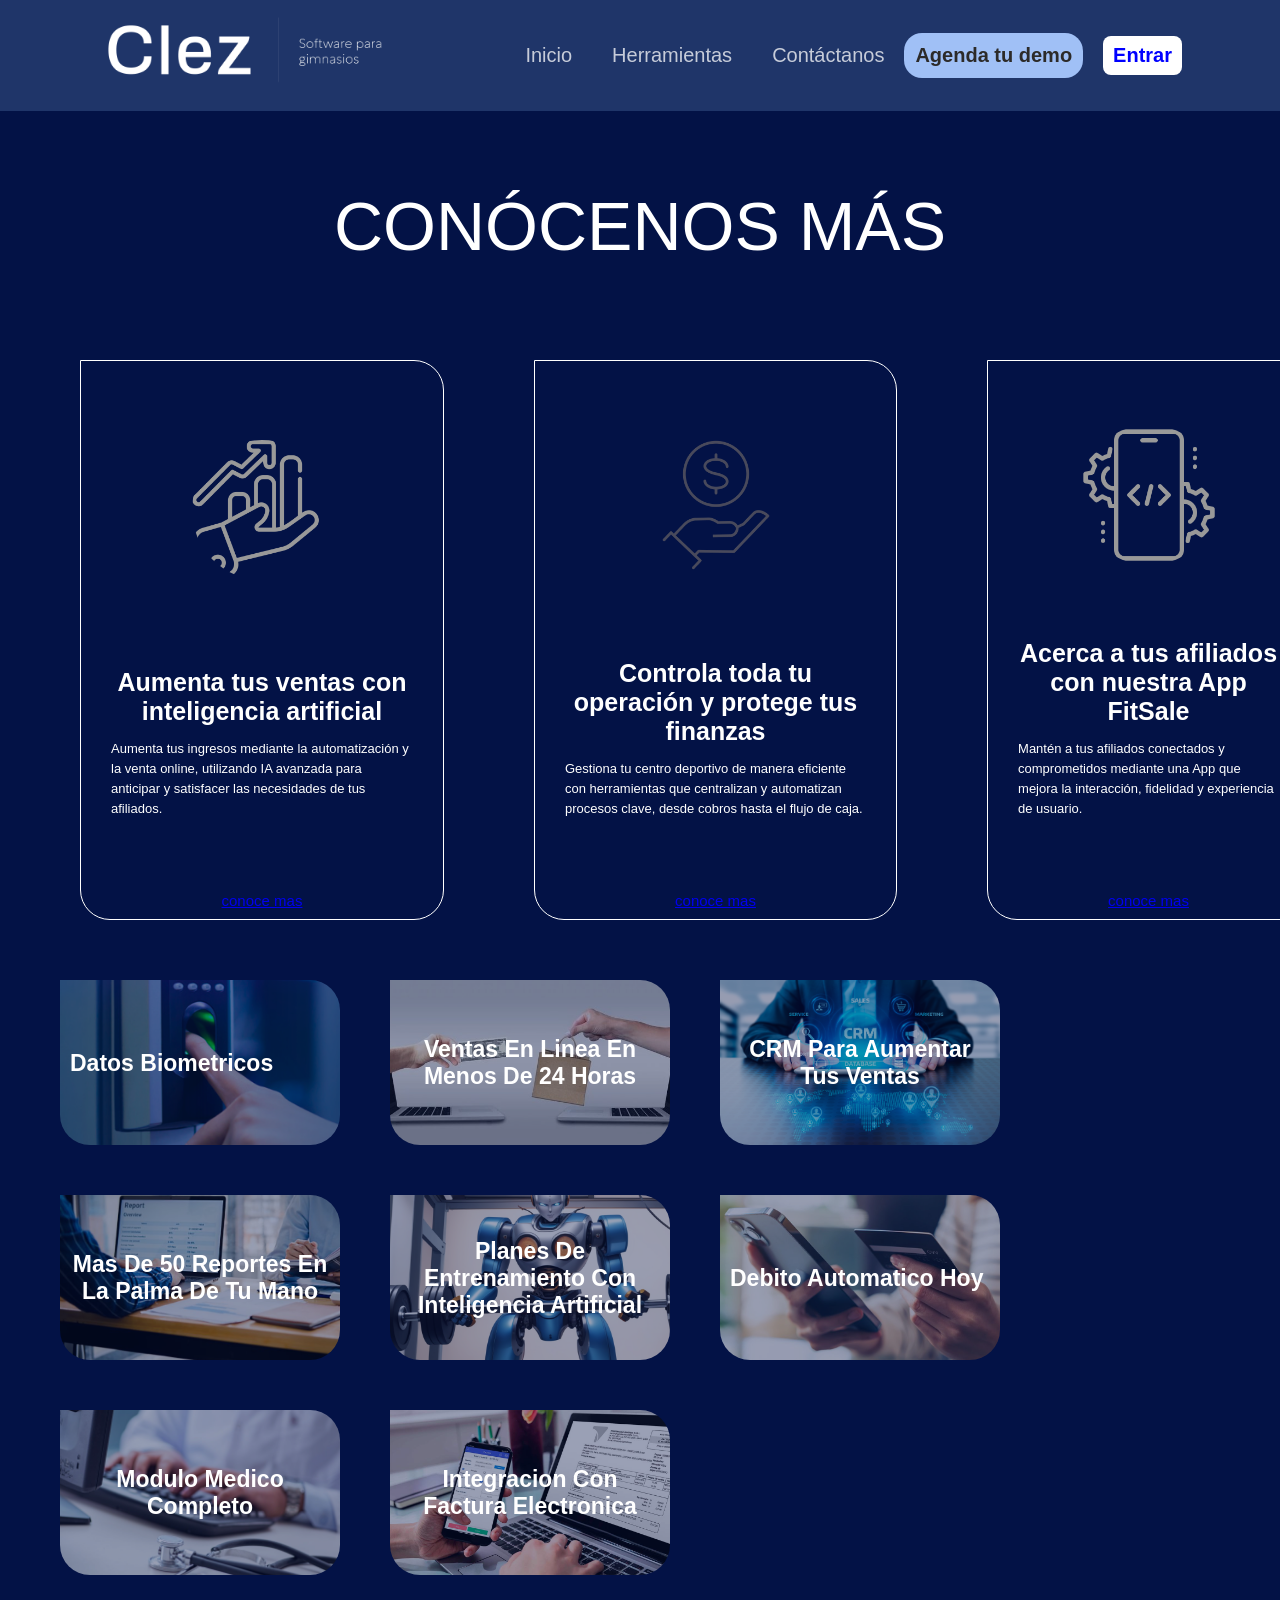
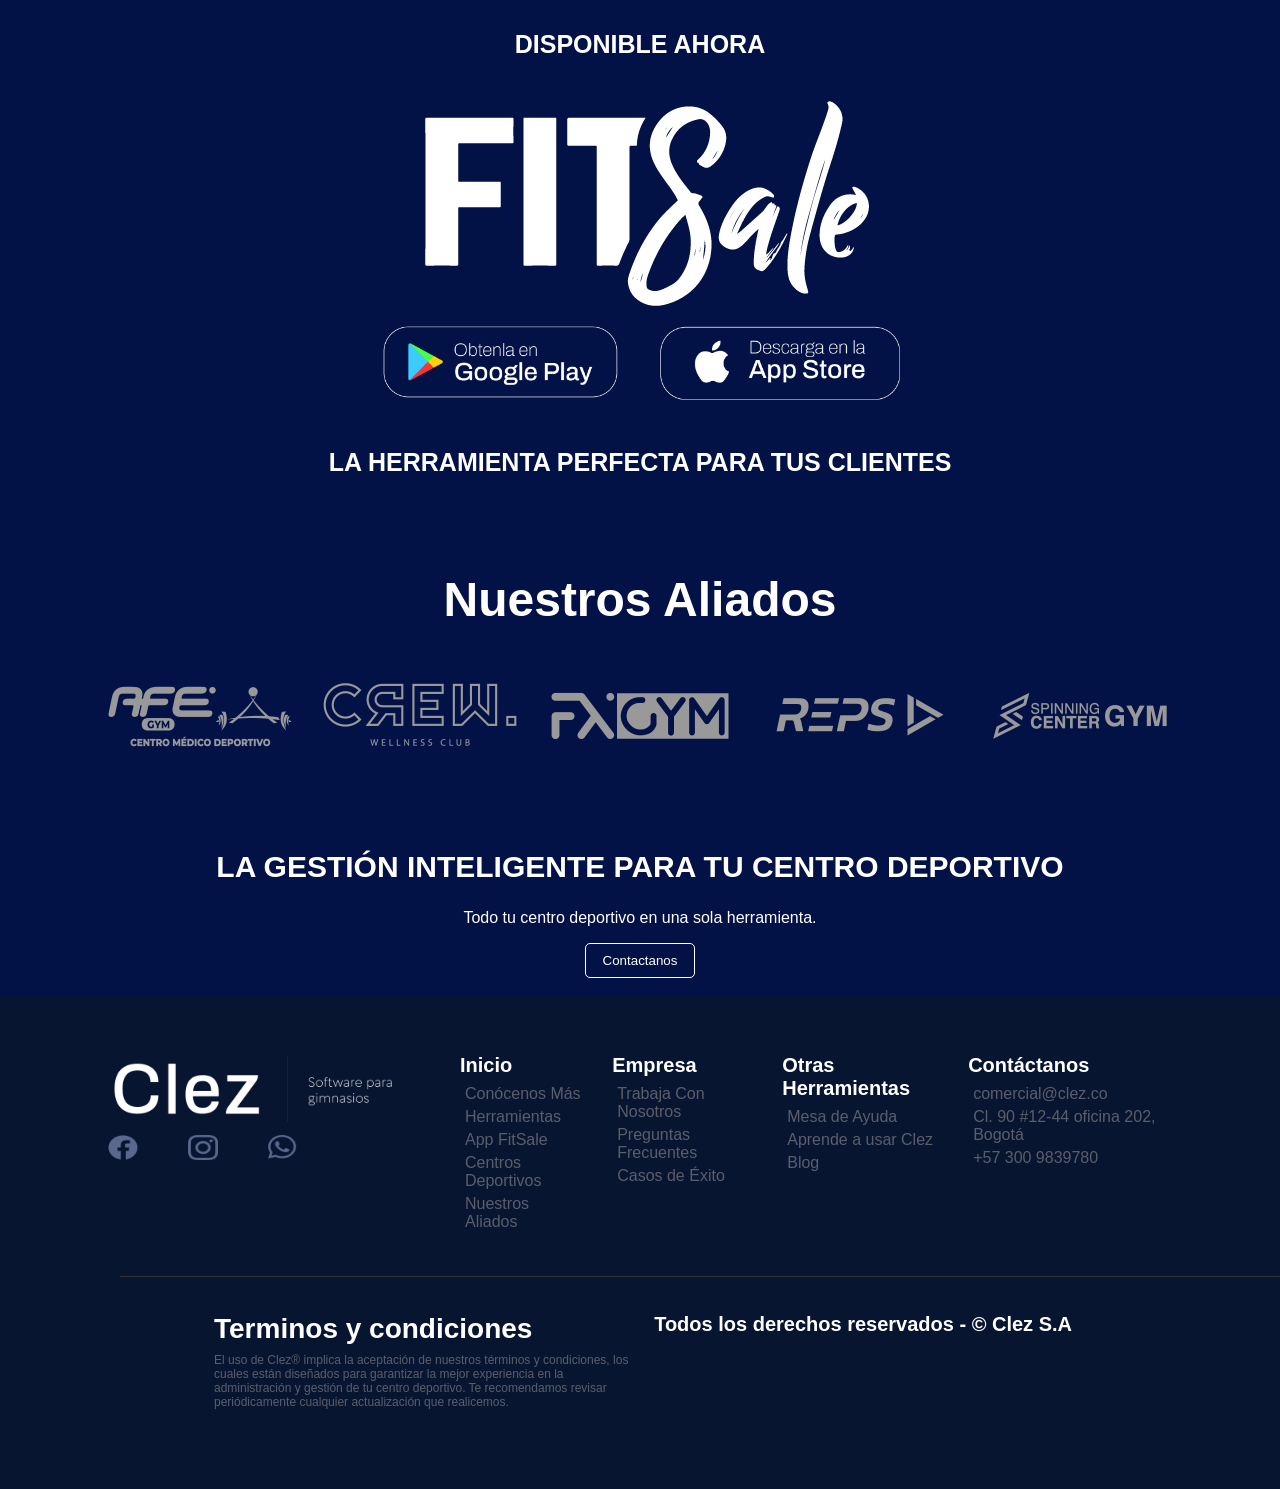
<file: index.html>
<!DOCTYPE html>
<html lang="es">
<head>
    <title>CLEZ copia</title>
    <link rel="stylesheet" href="style.css">
    <link rel="icon" type="image/png" href="imagenes/clez-logo.png">
</head>
<body>

    <!-- INICIO DEL NAVBAR -->
    <header>
        <nav class="navbar">
            <div class="navbar-logo">
                <a href="index.html"><img src="imagenes/Clez_Logo inicio y nomenclatura.png" alt="Clez Logo"></a>
            </div>

            <div class="navbar-palabras">
                <ul class="navbar-link">
                    <li class="link"><a href="index.html">Inicio</a></li>
                    <li class="link"><a href="herramienta.html">Herramientas</a></li>
                    <li class="link"><a href="contacto.html">Contáctanos</a></li>
                </ul>
                <button class="cta-button-demo"><a href="#" class="cta">Agenda tu demo</a></button>
                <button class="cta-button-entrar"><a href="https://app.clez.co/"class="cta">Entrar</a></button>
            </div>
        </nav>
    </header>

    <!-- PARTE MEDIA DE LA PAGINA CONOCENOS MAS -->
    <h1>CONÓCENOS MÁS</h1>
    <div class="card-container">
        <div class="card">
            <img src="imagenes/sales.png" alt="dinero" class="imagen-icon">
            <h2>Aumenta tus ventas con inteligencia artificial</h2>
            <p>Aumenta tus ingresos mediante la automatización y la venta online, utilizando IA avanzada para anticipar y satisfacer las necesidades de tus afiliados.</p>
            <a href="herramienta.html">conoce mas</a>
        </div>
        <div class="card">
            <img src="imagenes/dinero.png" alt="telefono" class="imagen-icon">
            <h2 >Controla toda tu operación y protege tus finanzas</h2>
            <p>Gestiona tu centro deportivo de manera eficiente con herramientas que centralizan y automatizan procesos clave, desde cobros hasta el flujo de caja.</p>
            <a href="herramienta.html">conoce mas</a>
        </div>
        <div class="card">
            <img src="imagenes/telefono.png" alt="ventas" class="imagen-icon">
            <h2>Acerca a tus afiliados con nuestra App FitSale</h2>
            <p>Mantén a tus afiliados conectados y comprometidos mediante una App que mejora la interacción, fidelidad y experiencia de usuario.</p>
            <a href="herramienta.html">conoce mas</a>
        </div>
    </div>

    <!--LA PARTE DE IMAGENES BIOMETRICAS-->
    <div class="imagenes">

        <a href="herramienta.html" class="caja-imagen">
            <img src="imagenes/biometricos.png" alt="" class="imagen">
            <div class="texto-en-imagen">Datos Biometricos</div>
        </a>
        

        <a href="herramienta.html" class="caja-imagen">
            <img src="imagenes/ventas.jpg" alt="" class="imagen">
            <div class="texto-en-imagen">Ventas En Linea En Menos De 24 Horas</div>
        </a>
        

        <a href="herramienta.html" class="caja-imagen">
            <img src="imagenes/crm.jpg" alt="" class="imagen">
            <div class="texto-en-imagen">CRM Para Aumentar Tus Ventas</div>
        </a>
        

        <a href="herramienta.html" class="caja-imagen">
            <img src="imagenes/reportes.jpg" alt="" class="imagen">
            <div class="texto-en-imagen">Mas De 50 Reportes En La Palma De Tu Mano</div>
        </a>

        <a href="herramienta.html" class="caja-imagen">
            <img src="imagenes/artificial.png" alt="" class="imagen">
            <div class="texto-en-imagen">Planes De Entrenamiento Con Inteligencia Artificial</div>
        </a>

        <a href="herramienta.html" class="caja-imagen">
            <img src="imagenes/debito.jpg" alt="" class="imagen">
            <div class="texto-en-imagen">Debito Automatico Hoy</div>
        </a>

        <a href="herramienta.html" class="caja-imagen">
            <img src="imagenes/medico.jpg" alt="" class="imagen">
            <div class="texto-en-imagen">Modulo Medico Completo</div>
        </a>
        
        <a href="herramienta.html" class="caja-imagen">
            <img src="imagenes/factura.jpg" alt="" class="imagen">
            <div class="texto-en-imagen">Integracion Con Factura Electronica</div>
        </a>
        
    </div>

    <!--PARTE DE LA PUBLICIDAD FITSALE-->
    <div class="fitsale-publicidad">
    
        <h2><strong>DISPONIBLE</strong> AHORA</h2>
        <img src="imagenes/Fitsale logo.png" alt="" class="fitsale-logo">
        
    <div class="botones-app">
            <a href=" https://play.google.com/store/apps/details?id=co.clez.fitsaleapp.beta1&amp;hl=es_CO" target="_blank" rel="noopener noreferrer">
                <img src="imagenes/playstore_1.png" alt="" class="boton-app">
            </a>
            
            <a href="https://apps.apple.com/us/app/fitsale/id1629137678" target="_blank" rel="noopener noreferrer">
                <img src="imagenes/applestore.png" alt="" class="boton-app">
            </a>
    </div>
        <h3><strong>LA HERRAMIENTA PERFECTA </strong> PARA TUS CLIENTES</h3>
    </div>

    <!--PARTE DE ALIADOS-->

    <div class="aliados">
        <div class="texto-aliados">
            <h2>Nuestros Aliados</h2>
        </div>

        <div class="img-aliados">
            <a href="https://afegym.com/" class="">
            <img src="imagenes/Logo AFE.png" alt="" class="imagen-aliados"></a>

            <a href="https://crewwellnessclub.com.co/" class="clientes_link" class="">
            <img src="imagenes/Logo Crew.png" alt="" class="imagen-aliados"></a>

            <a href="https://www.instagram.com/fxgymcolombia/" class="clientes_link" class="">
            <img src="imagenes/Logo fx gym.png" alt="" class="imagen-aliados"></a>

            <a href="https://repsgym.com.co/" class="clientes_link" class="">
            <img src="imagenes/Logo REPS.png" alt="" class="imagen-aliados"></a>

            <a href="https://www.spinningcentergym.com/" class="clientes_link" class="">
            <img src="imagenes/Logo Spinning Center.png" alt="" class="imagen-aliados"></a>
        </div>
    </div>

    <!--PARTE DE CONTACTO-->
    <div class="contacto">
    <h2>LA GESTIÓN INTELIGENTE PARA TU CENTRO DEPORTIVO</h2>
    <p>Todo tu centro deportivo en una sola herramienta.</p>
    <a href="contacto.html"><input type="button" value="Contactanos" class="boton-contact"></a>
    </div>


<!-- INICIO DEL FOOTER -->
<div class="footer-background">

    <footer class="footer-contenedor">

        <div class="footer-medio">
            <div class="colum-1">
                <div class="logo-clez">
                    <a href="#"><img src="imagenes/Clez_Logo inicio y nomenclatura.png" alt="clez-logo" class="clez-logo"></a>
                </div>

                <div class="iconos-sociales">
                    <a href="https://www.facebook.com/clezsoftware/"><img src="imagenes/facebook.png" alt="Facebook" class="social-icon"></a>
                    <a href="https://www.instagram.com/clez_software?igsh=cTViMG8ycnBqbWN0&amp;utm_source=qr"><img src="imagenes/instagram footer.png" alt="Instagram" class="social-icon"></a>
                    <a href="https://wa.me/573009839780?"><img src="imagenes/whatsapp footer.png" alt="WhatsApp" class="social-icon"></a>
                </div>
            </div>

            <div class="colum-2">
                <div class="footer-centro-palabra">
                    <div class="footer-palabra">
                        <h4>Inicio</h4>
                        <ul>
                            <li><a href="#">Conócenos Más</a></li>
                            <li><a href="#">Herramientas</a></li>
                            <li><a href="#">App FitSale</a></li>
                            <li><a href="#">Centros Deportivos</a></li>
                            <li><a href="#">Nuestros Aliados</a></li>
                        </ul>
                    </div>

                    <div class="footer-palabra">
                        <h4>Empresa</h4>
                        <ul>
                            <li><a href="#">Trabaja Con Nosotros</a></li>
                            <li><a href="#">Preguntas Frecuentes</a></li>
                            <li><a href="#">Casos de Éxito</a></li>
                        </ul>
                    </div>

                    <div class="footer-palabra">
                        <h4>Otras Herramientas</h4>
                        <ul>
                            <li><a href="https://soporte.clez.co/">Mesa de Ayuda</a></li>
                            <li><a href="https://learning.clez.co/">Aprende a usar Clez</a></li>
                            <li><a href="https://learning.clez.co/">Blog</a></li>
                        </ul>
                    </div>

                    <div class="footer-palabra">
                        <h4>Contáctanos</h4>
                        <ul>
                            <li><a href="mailto:comercial@clez.co">comercial@clez.co</a></li>
                            <li><a href="https://www.google.com/maps/place/Cl.+90+%2312-44+oficina+202,+Chapinero,+Bogot%C3%A1/@4.6731151,-74.0504978,17z/data=!3m1!4b1!4m5!3m4!1s0x8e3f9a8c55d6b405:0x330a9edb18ec43dc!8m2!3d4.6731151!4d-74.0504978?entry=ttu&amp;g_ep=EgoyMDI0MTIwNC4wIKXMDSoASAFQAw%3D%3D">Cl. 90 #12-44 oficina 202, Bogotá</a></li>
                            <li><a href="https://api.whatsapp.com/send/?phone=573009839780&amp;text=Hola+me+gustar%C3%ADa+tener+mas+informaci%C3%B3n+de+clez&amp;type=phone_number&amp;app_absent=0">+57 300 9839780</a></li>
                        </ul>
                    </div>
                </div>
            </div>
        </div>

        <div class="footer-legal">
            <div class="colum-3">
                <h4>
                    Terminos y condiciones
                </h4>
                <p>
                    El uso de Clez® implica la aceptación de nuestros términos y condiciones, los cuales están diseñados para garantizar la mejor experiencia en la administración y gestión de tu centro deportivo. Te recomendamos revisar periódicamente cualquier actualización que realicemos.
                </p>
            </div>

            <div class="colum-4">
                <h5 class="footer-derechos">
                    Todos los derechos reservados - © Clez S.A
                </h5>
            </div>
        </div>
    </footer>
</div>
</body>
</html>
</file>
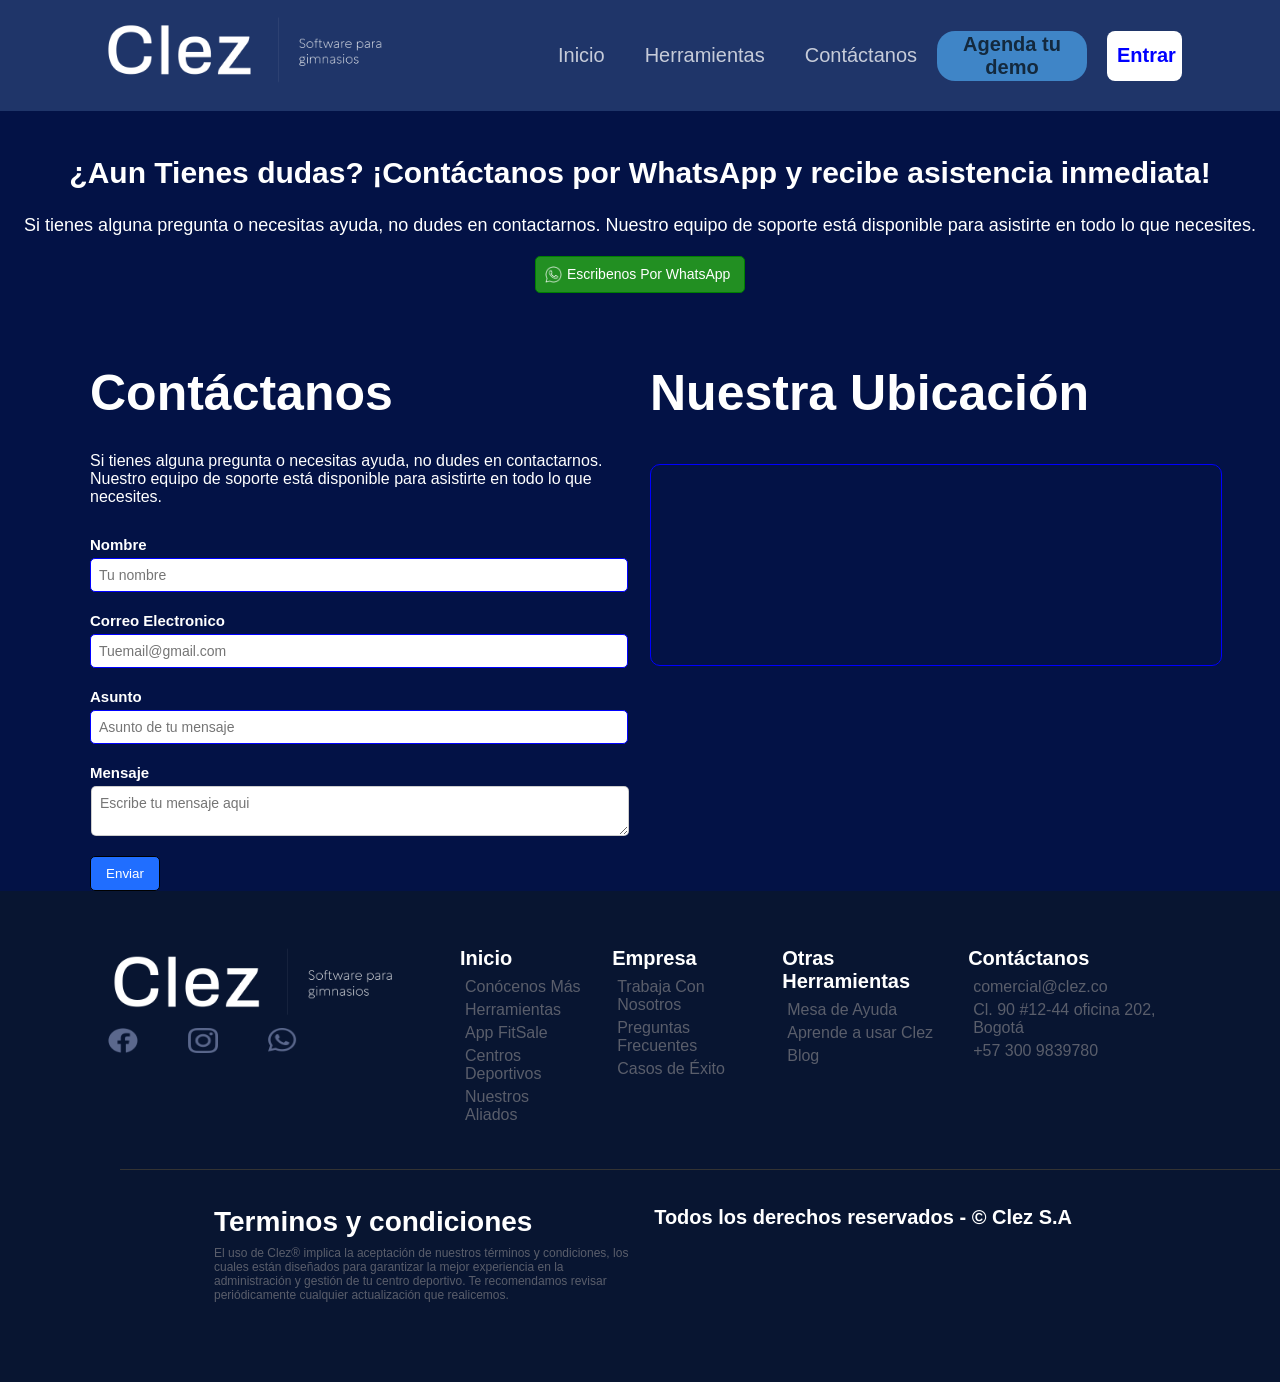
<file: contacto.html>
<!DOCTYPE html>
<html lang="es">
<head>
    <title>CLEZ Contactanos</title>
    <link rel="stylesheet" href="contacto.css">
    <link rel="icon" type="image/png" href="imagenes/clez-logo.png">
</head>
<body>

<!-- INICIO DEL NAVBAR -->
<header>
    <nav class="navbar">
        <div class="navbar-logo">
            <a href="index.html"><img src="imagenes/Clez_Logo inicio y nomenclatura.png" alt="Clez Logo"></a>
        </div>

        <div class="navbar-palabras">
            <ul class="navbar-link">
                <li class="link"><a href="index.html">Inicio</a></li>
                <li class="link"><a href="herramienta.html">Herramientas</a></li>
                <li class="link"><a href="contacto.html">Contáctanos</a></li>
            </ul>
            <button class="cta-button-demo"><a href="#" class="cta">Agenda tu demo</a></button>
            <button class="cta-button-entrar"><a href="https://app.clez.co/" class="cta">Entrar</a></button>
        </div>
    </nav>
</header>


<div class="form-completo">
    <div class="contact-ws">
        <h2>¿Aun Tienes dudas? ¡Contáctanos por WhatsApp y recibe asistencia inmediata!</h2>
        <p>Si tienes alguna pregunta o necesitas ayuda, no dudes en contactarnos. Nuestro equipo de soporte está disponible para asistirte en todo lo que necesites.</p>
    </div>
    <div class="contenedor-boton">
        <a href="https://wa.me/573009839780?text=Hola%20me%20gustaría%20tener%20mas%20información%20de%20clez" target="_blank" rel="noopener noreferrer" class="boton-ws"> <img src="imagenes/whatsapp.png" alt="whatsapp" class="imagen-ws">Escribenos Por WhatsApp</a>
    </div>
    <div class="box-content">
        <div class="formulario">
            <form>
            <h2>Contáctanos</h2>
            <p>Si tienes alguna pregunta o necesitas ayuda, no dudes en contactarnos. Nuestro equipo de soporte está disponible para asistirte en todo lo que necesites.</p>

            <div class="campo-form">
                <label for="name">Nombre</label>
                <input type="text" id="name" placeholder="Tu nombre" required>
            </div>
            <div class="campo-form">
                <label for="email">Correo Electronico</label>
                <input type="email" id="email" placeholder="Tuemail@gmail.com" required>
            </div>
            <div class="campo-form">
                <label for="asunto">Asunto</label>
                <input type="text" id="asunto" placeholder="Asunto de tu mensaje" required>
            </div>

            <div class="campo-form">
                <label for="mensaje">Mensaje</label>
                <textarea name="" id="" placeholder="Escribe tu mensaje aqui"></textarea required>
            </div>

            <div>
                <button type="submit" class="boton-enviar">Enviar</button>
            </div>

        </form>
        </div>
        <div class="mapa">
        <h2>Nuestra Ubicación</h2>
        <iframe src="https://www.google.com/maps/embed?pb=!1m14!1m8!1m3!1d1405.9180372831702!2d-74.1200047281269!3d4.676349450863745!3m2!1i1024!2i768!4f13.1!3m3!1m2!1s0x8e3f9b7cbadefbf5%3A0x7f6b169f2c81f30c!2sDorado%20Plaza%20(Centro%20Empresarial)!5e0!3m2!1ses!2sco!4v1725287934265!5m2!1ses!2sco"></iframe>
        </div>
    </div>
</div>

<!-- INICIO DEL FOOTER -->
<div class="footer-background">

    <footer class="footer-contenedor">

        <div class="footer-medio">
            <div class="colum-1">
                <div class="logo-clez">
                    <a href="#"><img src="imagenes/Clez_Logo inicio y nomenclatura.png" alt="clez-logo" class="clez-logo"></a>
                </div>

                <div class="iconos-sociales">
                    <a href="https://www.facebook.com/clezsoftware/"><img src="imagenes/facebook.png" alt="Facebook" class="social-icon"></a>
                    <a href="https://www.instagram.com/clez_software?igsh=cTViMG8ycnBqbWN0&amp;utm_source=qr"><img src="imagenes/instagram footer.png" alt="Instagram" class="social-icon"></a>
                    <a href="https://wa.me/573009839780?"><img src="imagenes/whatsapp footer.png" alt="WhatsApp" class="social-icon"></a>
                </div>
            </div>

            <div class="colum-2">
                <div class="footer-centro-palabra">
                    <div class="footer-palabra">
                        <h4>Inicio</h4>
                        <ul>
                            <li><a href="#">Conócenos Más</a></li>
                            <li><a href="#">Herramientas</a></li>
                            <li><a href="#">App FitSale</a></li>
                            <li><a href="#">Centros Deportivos</a></li>
                            <li><a href="#">Nuestros Aliados</a></li>
                        </ul>
                    </div>

                    <div class="footer-palabra">
                        <h4>Empresa</h4>
                        <ul>
                            <li><a href="#">Trabaja Con Nosotros</a></li>
                            <li><a href="#">Preguntas Frecuentes</a></li>
                            <li><a href="#">Casos de Éxito</a></li>
                        </ul>
                    </div>

                    <div class="footer-palabra">
                        <h4>Otras Herramientas</h4>
                        <ul>
                            <li><a href="https://soporte.clez.co/">Mesa de Ayuda</a></li>
                            <li><a href="https://learning.clez.co/">Aprende a usar Clez</a></li>
                            <li><a href="https://learning.clez.co/">Blog</a></li>
                        </ul>
                    </div>

                    <div class="footer-palabra">
                        <h4>Contáctanos</h4>
                        <ul>
                            <li><a href="mailto:comercial@clez.co">comercial@clez.co</a></li>
                            <li><a href="https://www.google.com/maps/place/Cl.+90+%2312-44+oficina+202,+Chapinero,+Bogot%C3%A1/@4.6731151,-74.0504978,17z/data=!3m1!4b1!4m5!3m4!1s0x8e3f9a8c55d6b405:0x330a9edb18ec43dc!8m2!3d4.6731151!4d-74.0504978?entry=ttu&amp;g_ep=EgoyMDI0MTIwNC4wIKXMDSoASAFQAw%3D%3D">Cl. 90 #12-44 oficina 202, Bogotá</a></li>
                            <li><a href="https://api.whatsapp.com/send/?phone=573009839780&amp;text=Hola+me+gustar%C3%ADa+tener+mas+informaci%C3%B3n+de+clez&amp;type=phone_number&amp;app_absent=0">+57 300 9839780</a></li>
                        </ul>
                    </div>
                </div>
            </div>
        </div>

        <div class="footer-legal">
            <div class="colum-3">
                <h4>
                    Terminos y condiciones
                </h4>
                <p>
                    El uso de Clez® implica la aceptación de nuestros términos y condiciones, los cuales están diseñados para garantizar la mejor experiencia en la administración y gestión de tu centro deportivo. Te recomendamos revisar periódicamente cualquier actualización que realicemos.
                </p>
            </div>

            <div class="colum-4">
                <h5 class="footer-derechos">
                    Todos los derechos reservados - © Clez S.A
                </h5>
            </div>
        </div>
    </footer>
</div>
</body>
</html>
</file>
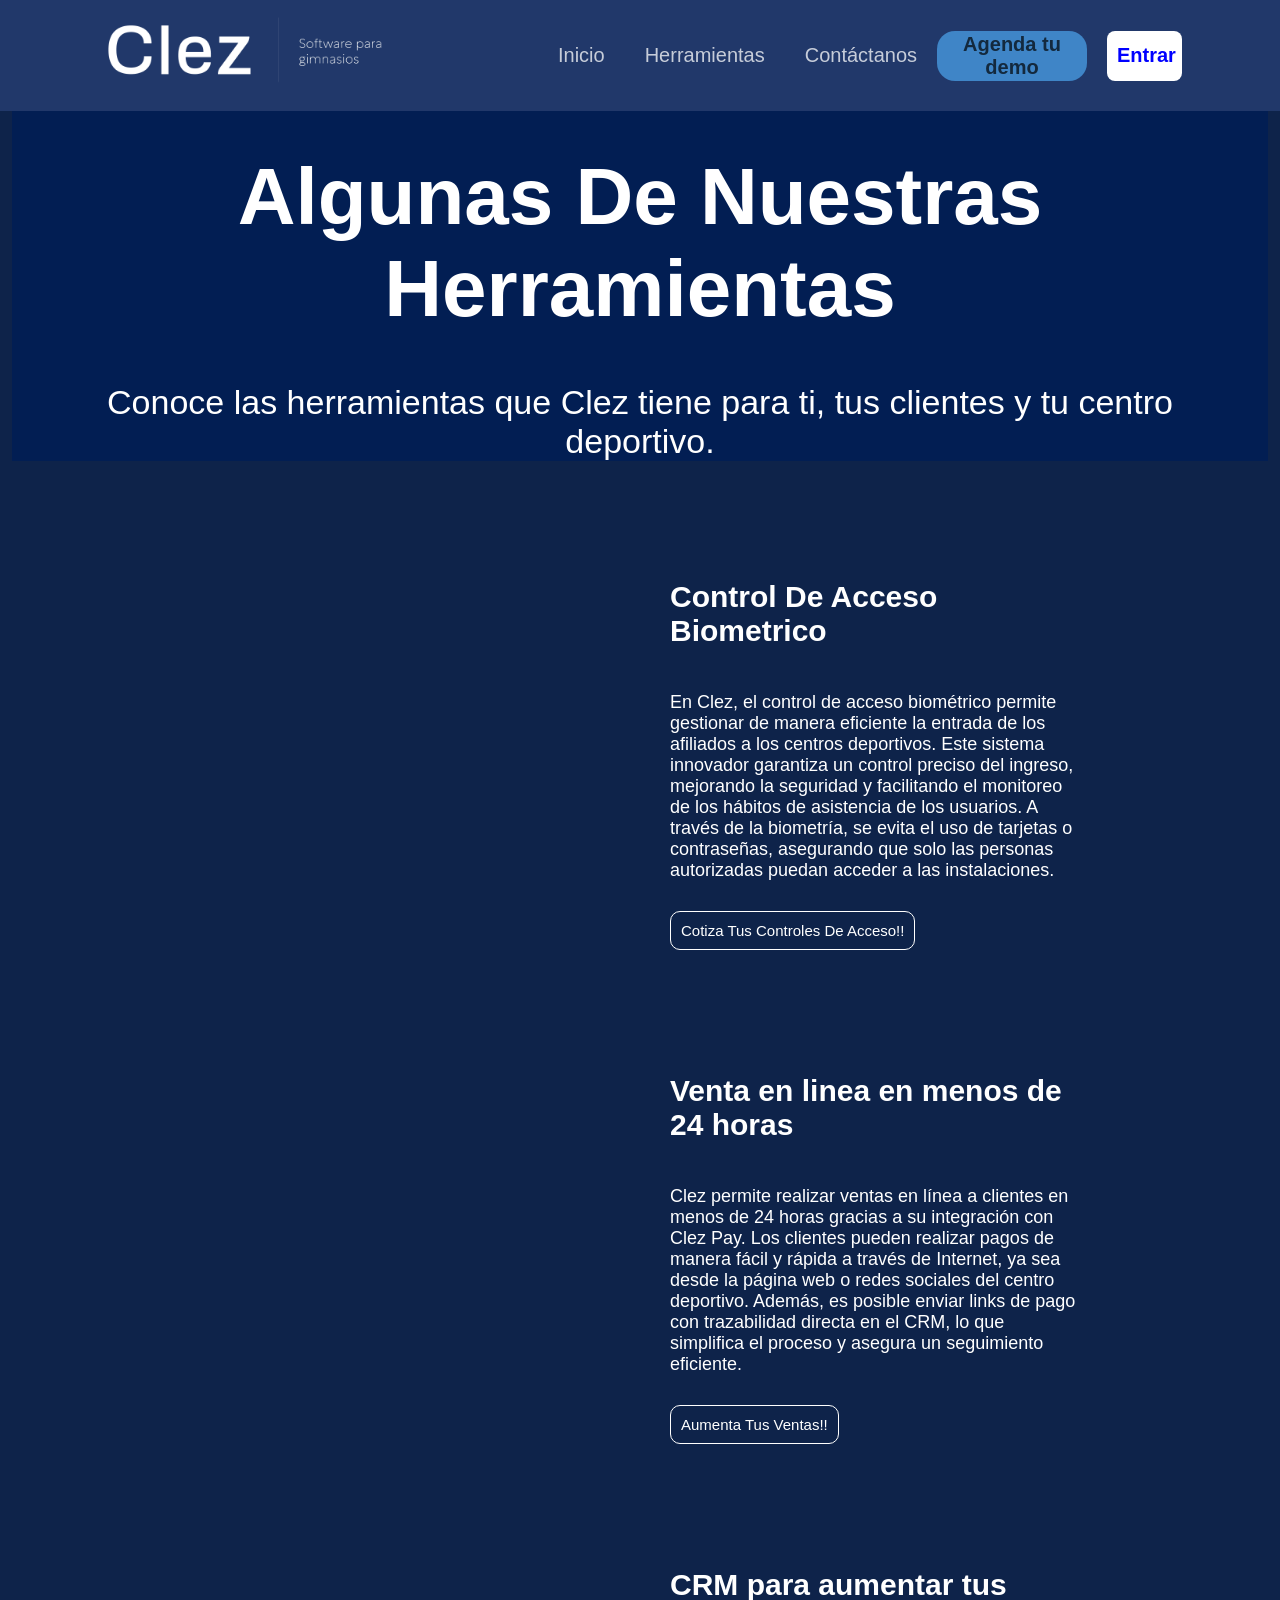
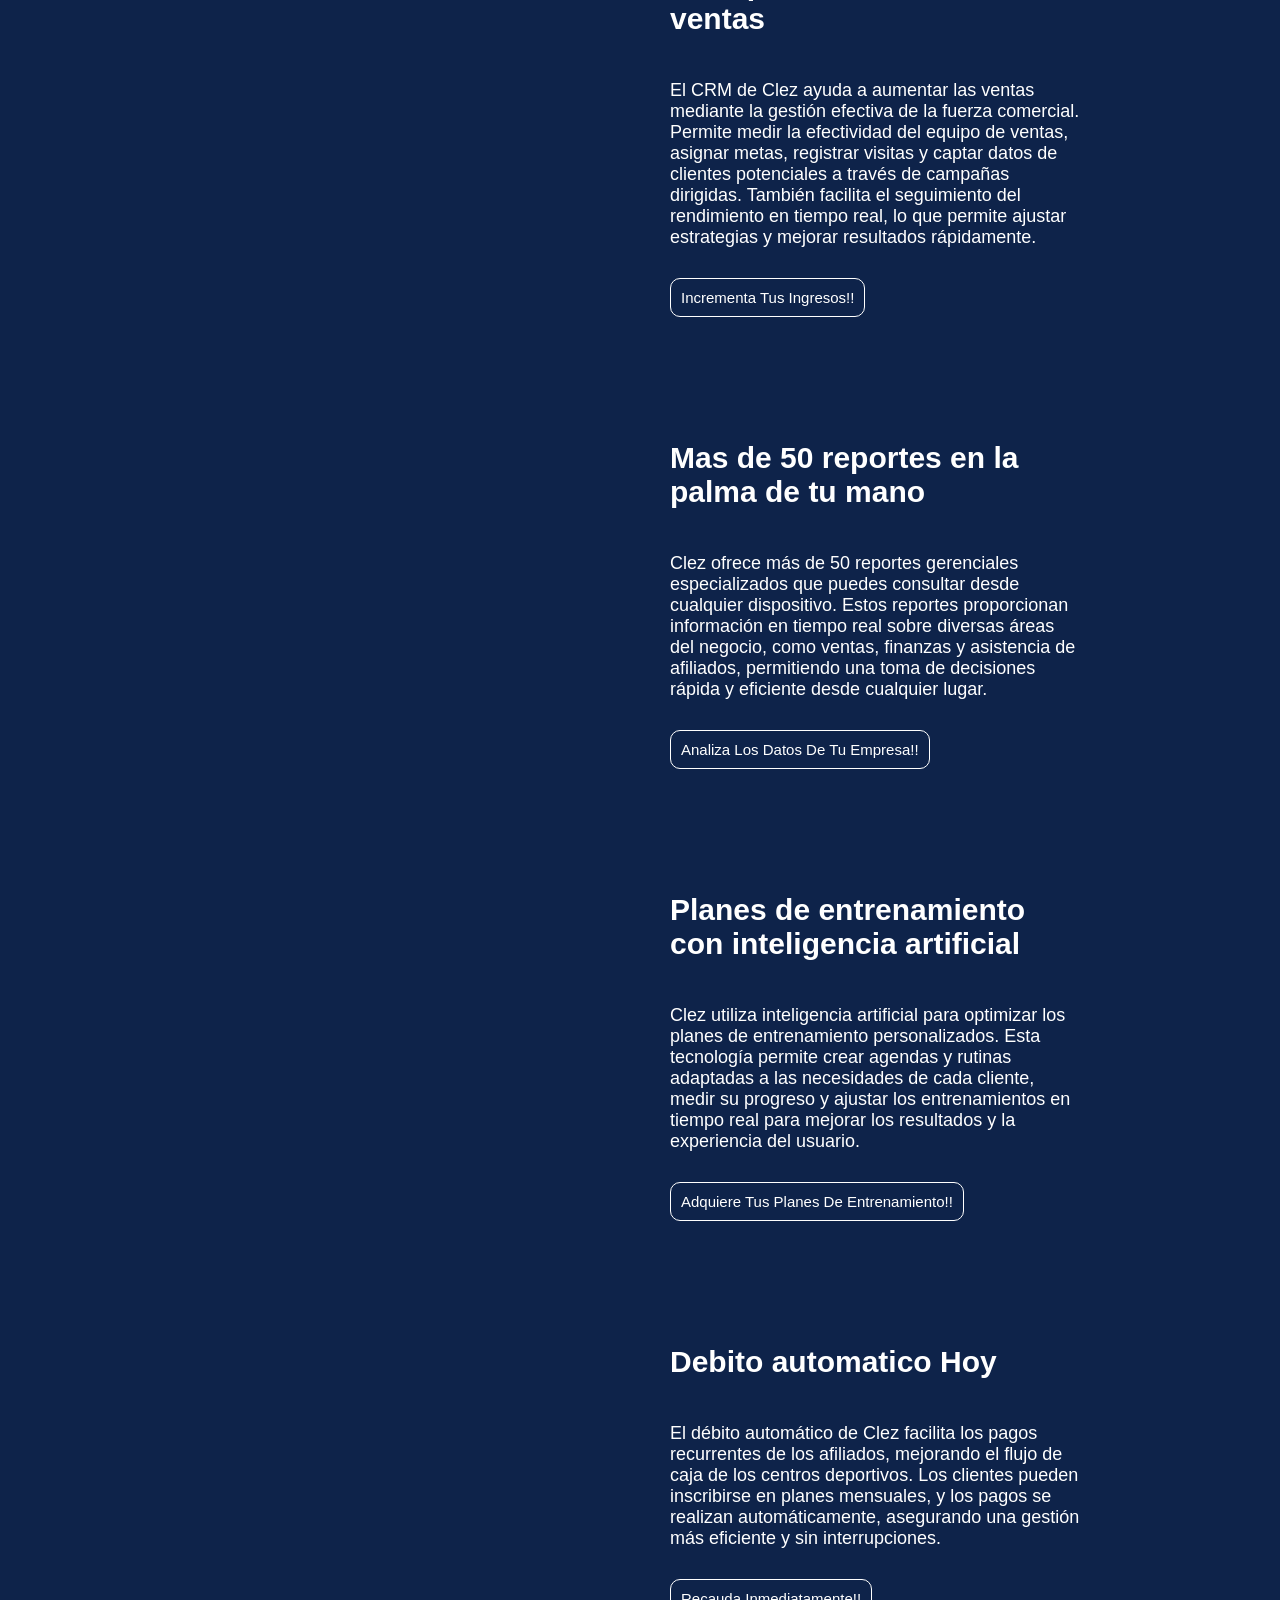
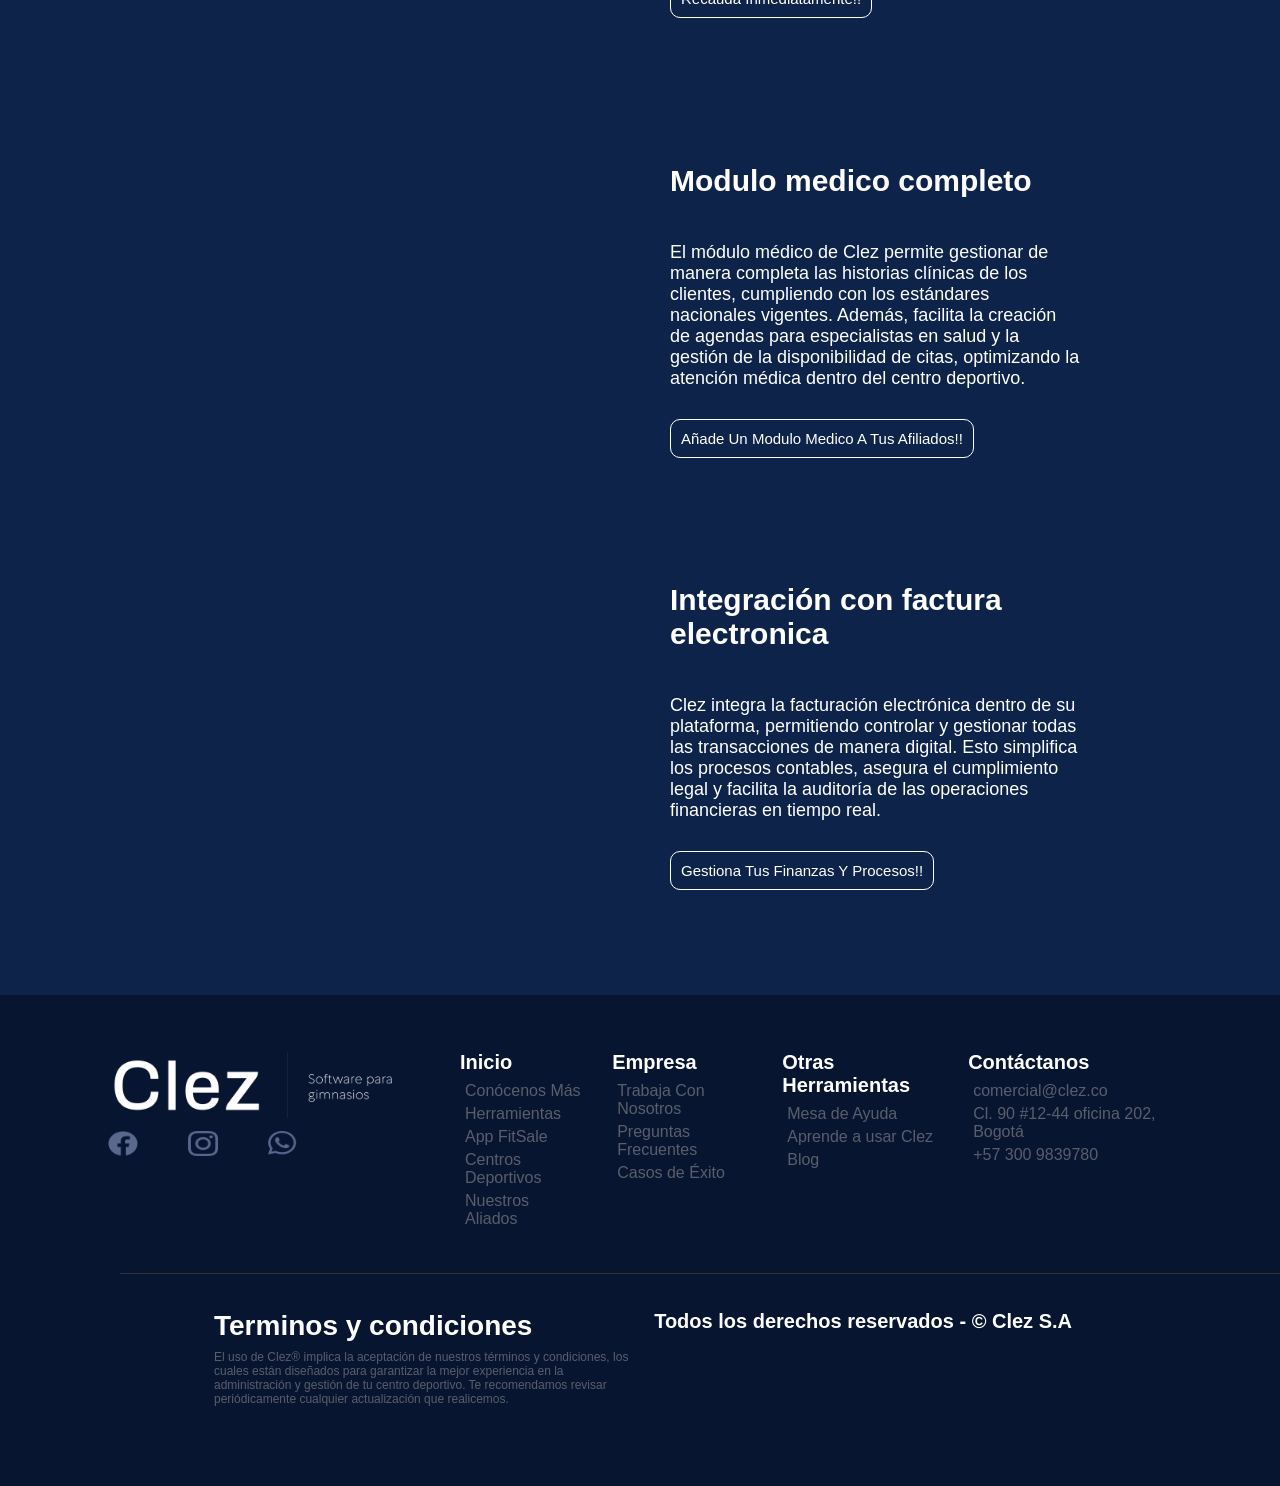
<file: herramienta.html>
<!DOCTYPE html>
<html lang="es">
<head>
    <title>CLEZ copia</title>
    <link rel="stylesheet" href="herramienta.css">
    <link rel="icon" type="image/png" href="imagenes/clez-logo.png">
</head>
<body>

    <!-- INICIO DEL NAVBAR -->
    <header>
        <nav class="navbar">
            <div class="navbar-logo">
                <a href="index.html"><img src="imagenes/Clez_Logo inicio y nomenclatura.png" alt="Clez Logo"></a>
            </div>

            <div class="navbar-palabras">
                <ul class="navbar-link">
                    <li class="link"><a href="index.html">Inicio</a></li>
                    <li class="link"><a href="herramienta.html">Herramientas</a></li>
                    <li class="link"><a href="contacto.html">Contáctanos</a></li>
                </ul>
                <button class="cta-button-demo"><a href="#" class="cta">Agenda tu demo</a></button>
                <button class="cta-button-entrar"><a href="https://app.clez.co/"class="cta">Entrar</a></button>
            </div>
        </nav>
    </header>

    <Div class="palabra-herramienta">
        <div class="texto">
            <h1>Algunas De Nuestras Herramientas</h1>
            <p>Conoce las herramientas que Clez tiene para ti, tus clientes y tu centro deportivo.</p>
        </div>
    </Div>

    <!-- HERRAMIENTAS -->
    <div class="background-herramienta">
        <div class="contenido-herramienta">


            <div class="caja-herramienta">
                <div class="caja-texto">

                    <div class="video-herramienta-background">
                        <div class="video-herramienta">
                            <video class="video-h" autoplay="" muted="" loop="">
                                <source src="videos/huella dactilar.mp4" class="" type="video/mp4">
                            </video>
                        </div>
                    </div>

                    <div class="texto-herramienta-background">
                        <div class="texto-herramienta">
                            <h2 class="">Control De Acceso Biometrico</h2>
                            <p class="">
                                En Clez, el control de acceso biométrico permite gestionar de manera eficiente la entrada de los afiliados a los centros deportivos. Este sistema innovador garantiza un control preciso del ingreso, mejorando la seguridad y facilitando el monitoreo de los hábitos de asistencia de los usuarios. A través de la biometría, se evita el uso de tarjetas o contraseñas, asegurando que solo las personas autorizadas puedan acceder a las instalaciones​.
                            </p>
                            <button type="button" class="boton-herramienta">Cotiza Tus Controles De Acceso!!</button>
                        </div>
                    </div>

                </div>
            </div>

            <div class="caja-herramienta">
                <div class="caja-texto">
                    
                    <div class="video-herramienta-background">
                        <div class="video-herramienta">
                            <video class="video-h" autoplay="" muted="" loop="">
                                <source src="videos/venta en linea.mp4" class="" type="video/mp4">
                            </video>
                        </div>
                    </div>

                    <div class="texto-herramienta-background">
                        <div class="texto-herramienta">
                            <h2 class="">Venta en linea en menos de 24 horas</h2>
                            <p class="">
                                Clez permite realizar ventas en línea a clientes en menos de 24 horas gracias a su integración con Clez Pay. Los clientes pueden realizar pagos de manera fácil y rápida a través de Internet, ya sea desde la página web o redes sociales del centro deportivo. Además, es posible enviar links de pago con trazabilidad directa en el CRM, lo que simplifica el proceso y asegura un seguimiento eficiente.
                            </p>
                            <button type="button" class="boton-herramienta">Aumenta Tus Ventas!!</button>
                        </div>
                    </div>

                </div>
            </div>

            <div class="caja-herramienta">
                <div class="caja-texto">
                    
                    <div class="video-herramienta-background">
                        <div class="video-herramienta">
                            <video class="video-h" autoplay="" muted="" loop="">
                                <source src="videos/crm ventas.mp4" class="" type="video/mp4">
                            </video>
                        </div>
                    </div>

                    <div class="texto-herramienta-background">
                        <div class="texto-herramienta">
                            <h2 class="">CRM para aumentar tus ventas</h2>
                            <p class="">
                                El CRM de Clez ayuda a aumentar las ventas mediante la gestión efectiva de la fuerza comercial. Permite medir la efectividad del equipo de ventas, asignar metas, registrar visitas y captar datos de clientes potenciales a través de campañas dirigidas. También facilita el seguimiento del rendimiento en tiempo real, lo que permite ajustar estrategias y mejorar resultados rápidamente​.
                            </p>
                            <button type="button" class="boton-herramienta">Incrementa Tus Ingresos!!</button>
                        </div>
                    </div>

                </div>
            </div>

            <div class="caja-herramienta">
                <div class="caja-texto">
                    
                    <div class="video-herramienta-background">
                        <div class="video-herramienta">
                            <video class="video-h" autoplay="" muted="" loop="">
                                <source src="videos/reportes.mp4" class="" type="video/mp4">
                            </video>
                        </div>
                    </div>

                    <div class="texto-herramienta-background">
                        <div class="texto-herramienta">
                            <h2 class="">Mas de 50 reportes en la palma de tu mano</h2>
                            <p class="">
                                Clez ofrece más de 50 reportes gerenciales especializados que puedes consultar desde cualquier dispositivo. Estos reportes proporcionan información en tiempo real sobre diversas áreas del negocio, como ventas, finanzas y asistencia de afiliados, permitiendo una toma de decisiones rápida y eficiente desde cualquier lugar​.
                            </p>
                            <button type="button" class="boton-herramienta">Analiza Los Datos De Tu Empresa!!</button>
                        </div>
                    </div>

                </div>
            </div>

            <div class="caja-herramienta">
                <div class="caja-texto">
                    
                    <div class="video-herramienta-background">
                        <div class="video-herramienta">
                            <video class="video-h" autoplay="" muted="" loop="">
                                <source src="videos/entrenamiento.mp4" class="" type="video/mp4">
                            </video>
                        </div>
                    </div>

                    <div class="texto-herramienta-background">
                        <div class="texto-herramienta">
                            <h2 class="">Planes de entrenamiento con inteligencia artificial</h2>
                            <p class="">
                                Clez utiliza inteligencia artificial para optimizar los planes de entrenamiento personalizados. Esta tecnología permite crear agendas y rutinas adaptadas a las necesidades de cada cliente, medir su progreso y ajustar los entrenamientos en tiempo real para mejorar los resultados y la experiencia del usuario​.
                            </p>
                            <button type="button" class="boton-herramienta">Adquiere Tus Planes De Entrenamiento!!</button>
                        </div>
                    </div>

                </div>
            </div>

            <div class="caja-herramienta">
                <div class="caja-texto">
                    
                    <div class="video-herramienta-background">
                        <div class="video-herramienta">
                            <video class="video-h" autoplay="" muted="" loop="">
                                <source src="videos/debito automatico.mp4" class="" type="video/mp4">
                            </video>
                        </div>
                    </div>

                    <div class="texto-herramienta-background">
                        <div class="texto-herramienta">
                            <h2 class="">Debito automatico Hoy</h2>
                            <p class="">
                                El débito automático de Clez facilita los pagos recurrentes de los afiliados, mejorando el flujo de caja de los centros deportivos. Los clientes pueden inscribirse en planes mensuales, y los pagos se realizan automáticamente, asegurando una gestión más eficiente y sin interrupciones​.
                            </p>
                            <button type="button" class="boton-herramienta">Recauda Inmediatamente!!</button>
                        </div>
                    </div>

                </div>
            </div>

            <div class="caja-herramienta">
                <div class="caja-texto">
                    
                    <div class="video-herramienta-background">
                        <div class="video-herramienta">
                            <video class="video-h" autoplay="" muted="" loop="">
                                <source src="videos/medico.mp4" class="" type="video/mp4">
                            </video>
                        </div>
                    </div>

                    <div class="texto-herramienta-background">
                        <div class="texto-herramienta">
                            <h2 class="">Modulo medico completo</h2>
                            <p class="">
                                El módulo médico de Clez permite gestionar de manera completa las historias clínicas de los clientes, cumpliendo con los estándares nacionales vigentes. Además, facilita la creación de agendas para especialistas en salud y la gestión de la disponibilidad de citas, optimizando la atención médica dentro del centro deportivo​.
                            </p>
                            <button type="button" class="boton-herramienta">Añade Un Modulo Medico A Tus Afiliados!!</button>
                        </div>
                    </div>

                </div>
            </div>

            <div class="caja-herramienta">
                <div class="caja-texto">
                    
                    <div class="video-herramienta-background">
                        <div class="video-herramienta">
                            <video class="video-h" autoplay="" muted="" loop="">
                                <source src="videos/factura.mp4" class="" type="video/mp4">
                            </video>
                        </div>
                    </div>

                    <div class="texto-herramienta-background">
                        <div class="texto-herramienta">
                            <h2 class="">Integración con factura electronica</h2>
                            <p class="">
                                Clez integra la facturación electrónica dentro de su plataforma, permitiendo controlar y gestionar todas las transacciones de manera digital. Esto simplifica los procesos contables, asegura el cumplimiento legal y facilita la auditoría de las operaciones financieras en tiempo real​.
                            </p>
                            <button type="button" class="boton-herramienta">Gestiona Tus Finanzas Y Procesos!!</button>
                        </div>
                    </div>

                </div>
            </div>

        </div>
    </div>

    <!-- INICIO DEL FOOTER -->
<div class="footer-background">

    <footer class="footer-contenedor">

        <div class="footer-medio">
            <div class="colum-1">
                <div class="logo-clez">
                    <a href="#"><img src="imagenes/Clez_Logo inicio y nomenclatura.png" alt="clez-logo" class="clez-logo"></a>
                </div>

                <div class="iconos-sociales">
                    <a href="https://www.facebook.com/clezsoftware/"><img src="imagenes/facebook.png" alt="Facebook" class="social-icon"></a>
                    <a href="https://www.instagram.com/clez_software?igsh=cTViMG8ycnBqbWN0&amp;utm_source=qr"><img src="imagenes/instagram footer.png" alt="Instagram" class="social-icon"></a>
                    <a href="https://wa.me/573009839780?"><img src="imagenes/whatsapp footer.png" alt="WhatsApp" class="social-icon"></a>
                </div>
            </div>

            <div class="colum-2">
                <div class="footer-centro-palabra">
                    <div class="footer-palabra">
                        <h4>Inicio</h4>
                        <ul>
                            <li><a href="#">Conócenos Más</a></li>
                            <li><a href="#">Herramientas</a></li>
                            <li><a href="#">App FitSale</a></li>
                            <li><a href="#">Centros Deportivos</a></li>
                            <li><a href="#">Nuestros Aliados</a></li>
                        </ul>
                    </div>

                    <div class="footer-palabra">
                        <h4>Empresa</h4>
                        <ul>
                            <li><a href="#">Trabaja Con Nosotros</a></li>
                            <li><a href="#">Preguntas Frecuentes</a></li>
                            <li><a href="#">Casos de Éxito</a></li>
                        </ul>
                    </div>

                    <div class="footer-palabra">
                        <h4>Otras Herramientas</h4>
                        <ul>
                            <li><a href="https://soporte.clez.co/">Mesa de Ayuda</a></li>
                            <li><a href="https://learning.clez.co/">Aprende a usar Clez</a></li>
                            <li><a href="https://learning.clez.co/">Blog</a></li>
                        </ul>
                    </div>

                    <div class="footer-palabra">
                        <h4>Contáctanos</h4>
                        <ul>
                            <li><a href="mailto:comercial@clez.co">comercial@clez.co</a></li>
                            <li><a href="https://www.google.com/maps/place/Cl.+90+%2312-44+oficina+202,+Chapinero,+Bogot%C3%A1/@4.6731151,-74.0504978,17z/data=!3m1!4b1!4m5!3m4!1s0x8e3f9a8c55d6b405:0x330a9edb18ec43dc!8m2!3d4.6731151!4d-74.0504978?entry=ttu&amp;g_ep=EgoyMDI0MTIwNC4wIKXMDSoASAFQAw%3D%3D">Cl. 90 #12-44 oficina 202, Bogotá</a></li>
                            <li><a href="https://api.whatsapp.com/send/?phone=573009839780&amp;text=Hola+me+gustar%C3%ADa+tener+mas+informaci%C3%B3n+de+clez&amp;type=phone_number&amp;app_absent=0">+57 300 9839780</a></li>
                        </ul>
                    </div>
                </div>
            </div>
        </div>

        <div class="footer-legal">
            <div class="colum-3">
                <h4>
                    Terminos y condiciones
                </h4>
                <p>
                    El uso de Clez® implica la aceptación de nuestros términos y condiciones, los cuales están diseñados para garantizar la mejor experiencia en la administración y gestión de tu centro deportivo. Te recomendamos revisar periódicamente cualquier actualización que realicemos.
                </p>
            </div>

            <div class="colum-4">
                <h5 class="footer-derechos">
                    Todos los derechos reservados - © Clez S.A
                </h5>
            </div>
        </div>
    </footer>
</div>
</body>
</html>
</file>
<file: style.css>
body {
    margin: 0;
    padding: 0;
    max-width: 100%;
    overflow-x: hidden;
    background-color: #031246;
    font-family: sans-serif;
    color: white;
    box-sizing: border-box;
}

h1{
    text-align: center;
    color: white;
    font-family: sans-serif;
    padding: 30px;
    font-size: 68px;
    font-weight: 500;
}

/*PARTE DE LAS CAJAS CONTAINER*/

.card-container{
    box-sizing: border-box;
    display: flex;
    gap: 50px;
    padding-left: 40px;
    padding-right: 40px;
    width: 1350px;
    margin: 20px;
    height: 600px;
}

.card{
    border-width: 1px; color: white;
    box-sizing: border-box;
    border-style:solid;
    border-radius: 0 30px 30px 30px;  
    margin: 20px;
    display: flex;
    flex-direction: column;
    transition: all 0.3s ease;
}

.card:hover{
    box-shadow: 0px 0px 12px 0px white;
}

.card h2{
    font-family: sans-serif;
    font-size: 25px;
    padding: 10px 30px 0px 30px;
    margin: 0;
    text-align: center;
}

.card p{
font-family: sans-serif;
font-size: 13px;
padding: 0px 30px 60px 30px;
line-height: 20px;
}

.card a{
    text-align: center;
    font-family: sans-serif;
    font-size: 15px;
    display: block;
    margin-bottom: 10px;
}


/*IMAGENES BIOMETRICAS*/

.imagen-icon{
    display: block;
    width: 140px;
    padding: 30px;
    text-align: center;
    margin: auto;
    border-radius: 100%;
}

.imagenes {
    display: flex;
    flex-wrap: wrap;
    gap: 30px;
    margin-left: 50px;
}

.caja-imagen {
    position: relative;
    display: block;
    width: 280px;
    height: 165px;
    border-radius: 0px 30px 30px 30px;
    box-sizing: border-box;
    margin-left: 10px;
    margin-right: 10px;
    margin-top: 20px;
    transition: all 0.4s ease;
}

.caja-imagen:hover{
    box-shadow: 0px 0px 15px 0px white;
    border-radius: 0 30px 30px 30px;
}

.imagen {
    width: 100%;
    height: 100%;
    transition: box-shadow 0.2s ease, opacity 0.1s ease;
    object-fit: cover;
    border: 0px solid white;
    border-radius: 0px 30px 30px 30px;
    opacity: 0.6;
    display: block;
}

.texto-en-imagen {
    font-size: 23px;
    top: 50%;
    left: 0%;
    transform: translateY(-50%);
    position: absolute;
    padding: 10px;
    text-align: center;
    color: white;
    text-decoration: none;
    font-weight: bold;
    font-family: sans-serif;
    z-index: 2;
    transition: all 0.6s ease;
}

.texto-en-imagen:hover {
    font-size: 23px;
    top: 45%;
    left: 0%;
    transform: translateY(-50%);
    z-index: 2;
}

/*FITSALE PUBLICIDAD */

.fitsale-publicidad{
background-color: #031246;
    display: flex;
    flex-direction: column;
    align-items: center;
}

.fitsale-publicidad h3{
    font-size: 25px;
    margin-bottom: 55px;
}

.fitsale-publicidad h2{
    font-size: 25px;
    margin-top: 55px;
}

.fitsale-logo{
    max-width: 100%;
    height: auto;
}

.botones-app{
    display: flex;
    width: 100%;
    justify-content: center;
}

.boton-app{
    display: block;
    background-color: transparent;
    width: 255px;
    height: auto;
    gap: 40px;
    margin: 10px;
    transition: width 0.5s ease;
}

.boton-app:hover{
    width: 275px;
}



/*ALIADOS*/

.aliados{
    margin: auto;
    text-align: center;
}

.texto-aliados h2{
    font-size: 48px;
    color: #ffffff;
}

.img-aliados{
    display: flex;
    justify-content: center;
    margin-bottom: 80px;
    gap: 20px;
}

.imagen-aliados{
    width: 200px;
    transition: width 0.5s ease;
}

.imagen-aliados:hover{
    width: 250px;
}

/* Navbar Styles */
header {
    background-color: #263d70d6;
    padding: 16px;
    position: sticky;
    top: 0;
    z-index: 1000;
}

.navbar {
    max-width: 1200px;
    margin: 0 54px;
    padding: 0 12px;
    display: flex;
    justify-content: space-between;
    align-items: center;
    flex-wrap: wrap;
}

.navbar-logo img {
    height: 75px;
    margin-left: 20px;
}

.navbar-palabras {
    display: flex;
    align-items: center;
    gap: 20px;
    padding: 0 16px 0 0 ;
}

.navbar-link {
    list-style: none;
    display: flex;
    gap: 40px;
    align-items: center;
    margin: 0;
    padding: 0;
}

.navbar-link .link a {
    text-decoration: none;
    color: #ffffffbf;
    font-size: 20px;
    font-weight: 500;
    transition: color 0.2s ease;
}

.navbar-link .link a:hover {
    color: #ffffff;
}

/* Botones de CTA */
.cta-button-demo {
    background-color: rgb(160, 192, 246);
    width: auto;
    height: auto;
    border: 0px solid white;
    border-radius: 18px;
    padding: 11px;
    transition: all 0.3s ease;
    cursor: pointer;
    box-sizing: border-box;
}

.cta-button-demo a {
    color: rgba(44, 42, 41);
    font-size: 20px;
    text-decoration: none;
    font-weight: bold;
    justify-content: left;
    text-align: left;
}

.cta-button-demo:hover {
    background-color: rgb(45, 96, 145);
}

.cta-button-entrar {
    box-sizing: border-box;
    width: auto;
    height: auto;
    background-color: white;
    border: 0px solid white;
    border-radius: 8px;
    padding: 8px 10px;
    transition: all 0.3s ease;
    cursor: pointer;
}

.cta-button-entrar a {
    color: blue;
    font-size: 20px;
    text-decoration: none;
    font-weight: bold;
    font-family: sans-serif;
}

.cta-button-entrar:hover a {
    color: white;
}

.cta-button-entrar:hover {
    background-color: blue;
    color: white;
}

/*BOTON DE CONTACTO*/

.contacto{
    text-align: center;
    text-decoration: none;
    color: #ffffff;
}

.contacto h2{
    text-align: center;
    font-size: 30px;
    color: #ffffff;
}

.contacto p{
    text-align: center;
    text-decoration: none;
    font-size: 16px;
    color: #ffffff;
}


.boton-contact{
    text-align: center;
    margin: auto;
    width: 110px;
    height: 35px;
    padding: 5px;
    border: 1px solid white;
    color: white;
    border-radius: 5px;
    margin-bottom: 20px;
    background-color: transparent;
    font-family: sans-serif;
    transition: 0.5s ease;
}

.boton-contact:hover{
    background-color: #061d70;
    border: 1px solid black;
    box-shadow: 0px 0px 8px 0px white;
    color: #ffffff;
    cursor: pointer;
}


/* FOOTER ESTILOS*/

.footer-background {
    background-color: #081531;
    width: 100%;
    margin: auto;
    color: white;
    padding: 0 12px;
    font-family: sans-serif;
}

.footer-contenedor {
    box-sizing: border-box;
    margin: 0 auto;
    display: flex;
    flex-direction: column;
    padding: 16px 96px 48px;
    gap: 40px;
}

.footer-medio {
    display: flex;
    box-sizing: border-box;
    justify-content: space-between;
    gap: 40px;
    margin-top: 40px;
}

.column-1 {
    flex: 1;
    min-width: 200px;
    display: flex;
    flex-direction: column;
    align-items: flex-start;
    gap: 20px;
}

.logo-clez .clez-logo {
    width: 300px;
}

.iconos-sociales {
    display: flex;
    gap: 50px;
}

.social-icon {
    width: 30px;
    height: 25px;
    transition:0.3s ease;
}

.social-icon:hover {
    width: 35px;
    height: 30px;
}

.column-2 {
    flex: 2;
    display: flex;
    flex-wrap: wrap;
    justify-content: space-between;
    gap: 30px;
}

.footer-centro-palabra{
    display: flex;
}

.footer-palabra {
    box-sizing: border-box;
    padding: 0px 12px;}

.footer-palabra h4 {
    font-size: 20px;
    margin: 0 0 8px;
    color: #ffffff;
}

.footer-palabra ul {
    list-style: none;
    padding: 0;
    margin: 0;
}

.footer-palabra ul li a {
    text-decoration: inherit;
    color: #5A5E6B;
    font-size: 16px;
    transition: color 0.2s ease;
}

.footer-palabra ul li{
    text-decoration: inherit;
    color: #5A5E6B;
    font-size: 16px;
    transition: color 0.2s ease;
    margin: 5px;
}


.footer-palabra ul li a:hover {
    color: white;
    text-decoration: underline;
}

.footer-legal {
    width: 100%;
    display: flex;
    border-top: 1px solid #333;
    margin: 0 12px;
    padding: 16px 64px;
    font-size: 16px;
    color: #999;
}

.colum-3{
    margin-top: 20px;
    width: 50%;
    margin-left: 30px;
}

.colum-4{
    margin-top: 20px;
    width: 50%;
    margin-right: 200px;
}

.colum-3 h4 {
    font-size: 28px;
    color: #ffffff;
    margin: 0 0 8px;
    box-sizing: border-box;
}

.colum-3 p {
    font-size: 12px;
    color: #5A5E6B;
    margin: 0 0 16px;
}

.colum-4 h5{
    font-size: 20px;
    margin: 0 0 8px;
    color: #ffffff;
    text-align: end;
}
</file>
<file: contacto.css>
body {
    margin: 0;
    padding: 0;
    max-width: 100%;
    overflow-x: hidden;
    background-color: #031246;
    font-family: sans-serif;
    color: white;
    box-sizing: border-box;
}
.contact-ws{
    padding-top: 20px;
}
.contact-ws h2{
    font-size: 30px;
    text-align: center;
}

.contact-ws p{
    font-size: 18px;
    text-align: center;
    font-weight: 100;
}

.boton-ws{
    width: 190px;
    padding: 9px;
    font-size: 14px;
    display: inline-flex;
    align-items: center;
    margin: auto;
    border: 1px solid green;
    border-radius: 5px;
    background-color: rgb(34, 143, 34);
    color: white;
    text-decoration: none;
}

.boton-ws img {
    width: 17px;
    padding-right: 5px;
}

.boton-ws:hover{
    background-color:rgb(25, 122, 25);
    box-shadow: 0px 0px 15px 0px green;
}

.contenedor-boton {
    text-align: center;
    margin-top: 20px;
}

.imagen-ws{
    width: 15px;
}

.formulario {
    width: 100%;
    display:contents;
    margin-top: 40px;
}

.formulario h2{
    font-size: 50px;
    margin-bottom: 30px;
}

.formulario form p{
    width: 100%;
    font-size: 16px;
    margin-bottom: 30px;
    padding: 0px;
}

form {
    width: 45%;
    padding-left: 60px;
    margin-top: 30px;
}

.campo-form {
    display: flex;
    flex-direction: column;
    margin-top: 10px;
    margin-bottom: 20px;
}

.formulario label {
    font-size: 15px;
    font-weight: 600;
}

.formulario input {
    width: 520px;
    padding: 8px;
    border: 1px solid blue;
    border-radius: 5px;
    font-size: 14px;
    margin-top: 5px;
}

.formulario input:hover {
box-shadow: 0px 0px 6px 0px white;
}

.formulario input:focus{
    box-shadow: 0px 0px 20px 0px blue;
    border: 2px solid blue;
    outline: none;
}

.formulario textarea {
    width: 520px;
    padding: 8px;
    border: 1px solid #4444;
    border-radius: 5px;
    font-size: 14px;
    margin: 5px 1px 0px 1px;
    font-family: inherit;
    resize: vertical;
}

.formulario textarea:focus {
    box-shadow: 0px 0px 20px 0px blue;
    border: 2px solid blue;
    outline: none;

}

.formulario textarea:hover {
    box-shadow: 0px 0px 5px 0px white;
    }

.boton-enviar:hover{
    background-color: rgb(2, 2, 199);
    box-shadow: 0px, 0px, 40px, 0px white;
}

.boton-enviar {
    width: 70px;
    height: 35px;
    background-color: rgb(32, 110, 255);
    color: white;
    border: 1px solid black;
    border-radius: 5px;
    cursor: pointer;
    box-sizing: border-box;
}

.box-content{
    display: flex;
    padding: 0px 30px;
    gap: 20px;
}


.mapa {
    width: 100%;
    margin-top: 30px;
    margin-right: 30px;
}

.mapa h2{
    font-size: 50px;
}

.mapa iframe{
    width: 100%;
    height: 200px;
    border: 1px solid blue;
    border-radius: 10px;
}

.mapa iframe:hover{
    box-shadow: 0px 0px 10px 0px white;
}

/* Navbar Styles */
header {
    background-color: #263d70d6;
    padding: 16px;
    position: sticky;
    top: 0;
    z-index: 1000;
}

.navbar {
    max-width: 1200px;
    margin: 0 54px;
    padding: 0 12px;
    display: flex;
    justify-content: space-between;
    align-items: center;
    flex-wrap: wrap;
}

.navbar-logo img {
    height: 75px;
    margin-left: 20px;
}

.navbar-palabras {
    display: flex;
    align-items: center;
    gap: 20px;
    padding: 0 16px 0 0 ;
}

.navbar-link {
    list-style: none;
    display: flex;
    gap: 40px;
    align-items: center;
    margin: 0;
    padding: 0;
}

.navbar-link .link a {
    text-decoration: none;
    color: #ffffffbf;
    font-size: 20px;
    font-weight: 500;
    transition: color 0.2s ease;
}

.navbar-link .link a:hover {
    color: #ffffff;
}

/* Botones de CTA */
.cta-button-demo {
    background-color: rgb(63, 133, 199);
    width: 150px;
    height: 50px;
    border: 0px solid white;
    border-radius: 18px;
    padding: 0px;
    transition: all 0.3s ease;
    cursor: pointer;
    box-sizing: border-box;
}

.cta-button-demo a {
    color: rgba(0, 0, 0, 0.692);
    font-size: 20px;
    text-decoration: none;
    font-weight: bold;
    justify-content: left;
    text-align: left;
}

.cta-button-demo:hover {
    background-color: rgb(45, 96, 145);
}

.cta-button-entrar {
    box-sizing: border-box;
    width: 75px;
    height: 50px;
    background-color: white;
    border: 0px solid white;
    border-radius: 8px;
    padding: 8px 10px;
    transition: all 0.3s ease;
    cursor: pointer;
}

.cta-button-entrar a {
    color: blue;
    font-size: 20px;
    text-decoration: none;
    font-weight: bold;
    font-family: sans-serif;
}

.cta-button-entrar:hover a {
    color: white;
}

.cta-button-entrar:hover {
    background-color: blue;
    color: white;
}



/* FOOTER ESTILOS*/

.footer-background {
    background-color: #081531;
    width: 100%;
    margin: auto;
    color: white;
    padding: 0 12px;
    font-family: sans-serif;
}

.footer-contenedor {
    box-sizing: border-box;
    margin: 0 auto;
    display: flex;
    flex-direction: column;
    padding: 16px 96px 48px;
    gap: 40px;
}

.footer-medio {
    display: flex;
    box-sizing: border-box;
    justify-content: space-between;
    gap: 40px;
    margin-top: 40px;
}

.column-1 {
    flex: 1;
    min-width: 200px;
    display: flex;
    flex-direction: column;
    align-items: flex-start;
    gap: 20px;
}

.logo-clez .clez-logo {
    width: 300px;
}

.iconos-sociales {
    display: flex;
    gap: 50px;
}

.social-icon {
    width: 30px;
    height: 25px;
    transition:0.3s ease;
}

.social-icon:hover {
    width: 35px;
    height: 30px;
}

.column-2 {
    flex: 2;
    display: flex;
    flex-wrap: wrap;
    justify-content: space-between;
    gap: 30px;
}

.footer-centro-palabra{
    display: flex;
}

.footer-palabra {
    box-sizing: border-box;
    padding: 0px 12px;}

.footer-palabra h4 {
    font-size: 20px;
    margin: 0 0 8px;
    color: #ffffff;
}

.footer-palabra ul {
    list-style: none;
    padding: 0;
    margin: 0;
}

.footer-palabra ul li a {
    text-decoration: inherit;
    color: #5A5E6B;
    font-size: 16px;
    transition: color 0.2s ease;
}

.footer-palabra ul li{
    text-decoration: inherit;
    color: #5A5E6B;
    font-size: 16px;
    transition: color 0.2s ease;
    margin: 5px;
}


.footer-palabra ul li a:hover {
    color: white;
    text-decoration: underline;
}

.footer-legal {
    width: 100%;
    display: flex;
    border-top: 1px solid #333;
    margin: 0 12px;
    padding: 16px 64px;
    font-size: 16px;
    color: #999;
}

.colum-3{
    margin-top: 20px;
    width: 50%;
    margin-left: 30px;
}

.colum-4{
    margin-top: 20px;
    width: 50%;
    margin-right: 200px;
}

.colum-3 h4 {
    font-size: 28px;
    color: #ffffff;
    margin: 0 0 8px;
    box-sizing: border-box;
}

.colum-3 p {
    font-size: 12px;
    color: #5A5E6B;
    margin: 0 0 16px;
}

.colum-4 h5{
    font-size: 20px;
    margin: 0 0 8px;
    color: #ffffff;
    text-align: end;
}
</file>
<file: herramienta.css>
body {
    margin: 0;
    padding: 0;
    max-width: 100%;
    overflow-x: hidden;
    background-color: #0e234a;
    font-family: sans-serif;
    color: white;
    box-sizing: border-box;
}

/* Navbar Styles */
header {
    background-color: #263d70d6;
    padding: 16px;
    position: sticky;
    top: 0;
    z-index: 1000;
}

.navbar {
    max-width: 1200px;
    margin: 0 54px;
    padding: 0 12px;
    display: flex;
    justify-content: space-between;
    align-items: center;
    flex-wrap: wrap;
}

.navbar-logo img {
    height: 75px;
    margin-left: 20px;
}

.navbar-palabras {
    display: flex;
    align-items: center;
    gap: 20px;
    padding: 0 16px 0 0 ;
}

.navbar-link {
    list-style: none;
    display: flex;
    gap: 40px;
    align-items: center;
    margin: 0;
    padding: 0;
}

.navbar-link .link a {
    text-decoration: none;
    color: #ffffffbf;
    font-size: 20px;
    font-weight: 500;
    transition: color 0.2s ease;
}

.navbar-link .link a:hover {
    color: #ffffff;
}

/* Botones de CTA */
.cta-button-demo {
    background-color: rgb(63, 133, 199);
    width: 150px;
    height: 50px;
    border: 0px solid white;
    border-radius: 18px;
    padding: 0px;
    transition: all 0.3s ease;
    cursor: pointer;
    box-sizing: border-box;
}

.cta-button-demo a {
    color: rgba(0, 0, 0, 0.692);
    font-size: 20px;
    text-decoration: none;
    font-weight: bold;
    justify-content: left;
    text-align: left;
}

.cta-button-demo:hover {
    background-color: rgb(45, 96, 145);
}

.cta-button-entrar {
    box-sizing: border-box;
    width: 75px;
    height: 50px;
    background-color: white;
    border: 0px solid white;
    border-radius: 8px;
    padding: 8px 10px;
    transition: all 0.3s ease;
    cursor: pointer;
}

.cta-button-entrar a {
    color: blue;
    font-size: 20px;
    text-decoration: none;
    font-weight: bold;
    font-family: sans-serif;
}

.cta-button-entrar:hover a {
    color: white;
}

.cta-button-entrar:hover {
    background-color: blue;
    color: white;
}



/* FOOTER ESTILOS*/

.footer-background {
    background-color: #081531;
    width: 100%;
    margin: auto;
    color: white;
    padding: 0 12px;
    font-family: sans-serif;
}

.footer-contenedor {
    box-sizing: border-box;
    margin: 0 auto;
    display: flex;
    flex-direction: column;
    padding: 16px 96px 48px;
    gap: 40px;
}

.footer-medio {
    display: flex;
    box-sizing: border-box;
    justify-content: space-between;
    gap: 40px;
    margin-top: 40px;
}

.column-1 {
    flex: 1;
    min-width: 200px;
    display: flex;
    flex-direction: column;
    align-items: flex-start;
    gap: 20px;
}

.logo-clez .clez-logo {
    width: 300px;
}

.iconos-sociales {
    display: flex;
    gap: 50px;
}

.social-icon {
    width: 30px;
    height: 25px;
    transition:0.3s ease;
}

.social-icon:hover {
    width: 35px;
    height: 30px;
}

.column-2 {
    flex: 2;
    display: flex;
    flex-wrap: wrap;
    justify-content: space-between;
    gap: 30px;
}

.footer-centro-palabra{
    display: flex;
}

.footer-palabra {
    box-sizing: border-box;
    padding: 0px 12px;}

.footer-palabra h4 {
    font-size: 20px;
    margin: 0 0 8px;
    color: #ffffff;
}

.footer-palabra ul {
    list-style: none;
    padding: 0;
    margin: 0;
}

.footer-palabra ul li a {
    text-decoration: inherit;
    color: #5A5E6B;
    font-size: 16px;
    transition: color 0.2s ease;
}

.footer-palabra ul li{
    text-decoration: inherit;
    color: #5A5E6B;
    font-size: 16px;
    transition: color 0.2s ease;
    margin: 5px;
}


.footer-palabra ul li a:hover {
    color: white;
    text-decoration: underline;
}

.footer-legal {
    width: 100%;
    display: flex;
    border-top: 1px solid #333;
    margin: 0 12px;
    padding: 16px 64px;
    font-size: 16px;
    color: #999;
}

.colum-3{
    margin-top: 20px;
    width: 50%;
    margin-left: 30px;
}

.colum-4{
    margin-top: 20px;
    width: 50%;
    margin-right: 200px;
}

.colum-3 h4 {
    font-size: 28px;
    color: #ffffff;
    margin: 0 0 8px;
    box-sizing: border-box;
}

.colum-3 p {
    font-size: 12px;
    color: #5A5E6B;
    margin: 0 0 16px;
}

.colum-4 h5{
    font-size: 20px;
    margin: 0 0 8px;
    color: #ffffff;
    text-align: end;
}

/*PAlABRA HERRAMIENTA*/

.palabra-herramienta{
    background-color: #021E53;
    margin: 0 12px;
}

.texto{
    text-align: center;
    padding: 0 12px;

}

.texto h1{
    font-size: 80px;
    margin: 0 0 8px;
    padding: 40px 40px;
}

.texto p{
    font-size: 34px;
    font-weight:lighter;
    margin: 0 30px;
}




/*PARTE DE LA HERRAMIENTA*/

.background-herramienta{
    width: 100%;
    font-family: sans-serif;
    background-color:#0e234a;
}

.caja-herramienta{
    margin: 100px 100px;

}

.caja-texto{
    display: flex;
    width: 100%;
    gap: 20px;
}

.video-herramienta-background{
    margin-top: 90px;
    
}

.video-h{
    width: 450px;
    border: 0px solid transparent;
    border-radius: 30px;
    margin-left: 90px 40px;
}

.texto-herramienta-background{
    padding: 5px 100px;
    width: 50%;
}

.texto-herramienta-background h2 {
    font-size: 30px;
    margin: 0 0 8px;
    padding: 14px 0px;
}

.texto-herramienta-background p {
    font-size: 18px;
    margin: 20px 0px;
    padding: 10px 0px;
}

.boton-herramienta{
    width: auto;
    height: auto;
    border: solid 1px #ffffff;
    background-color: transparent;
    color: #ffffff;
    border-radius: 10px;
    padding: 10px;
    font-size: 15px;
    transform: background-color;
}

.boton-herramienta:hover{
    width: auto;
    height: auto;
    border: solid 1px #ffffff;
    background-color: #ffffff;
    color: black;
    border-radius: 10px;
    padding: 10px;
    font-size: 15px;
    cursor: pointer;
    transition: 0.4s ease;
}
</file>
